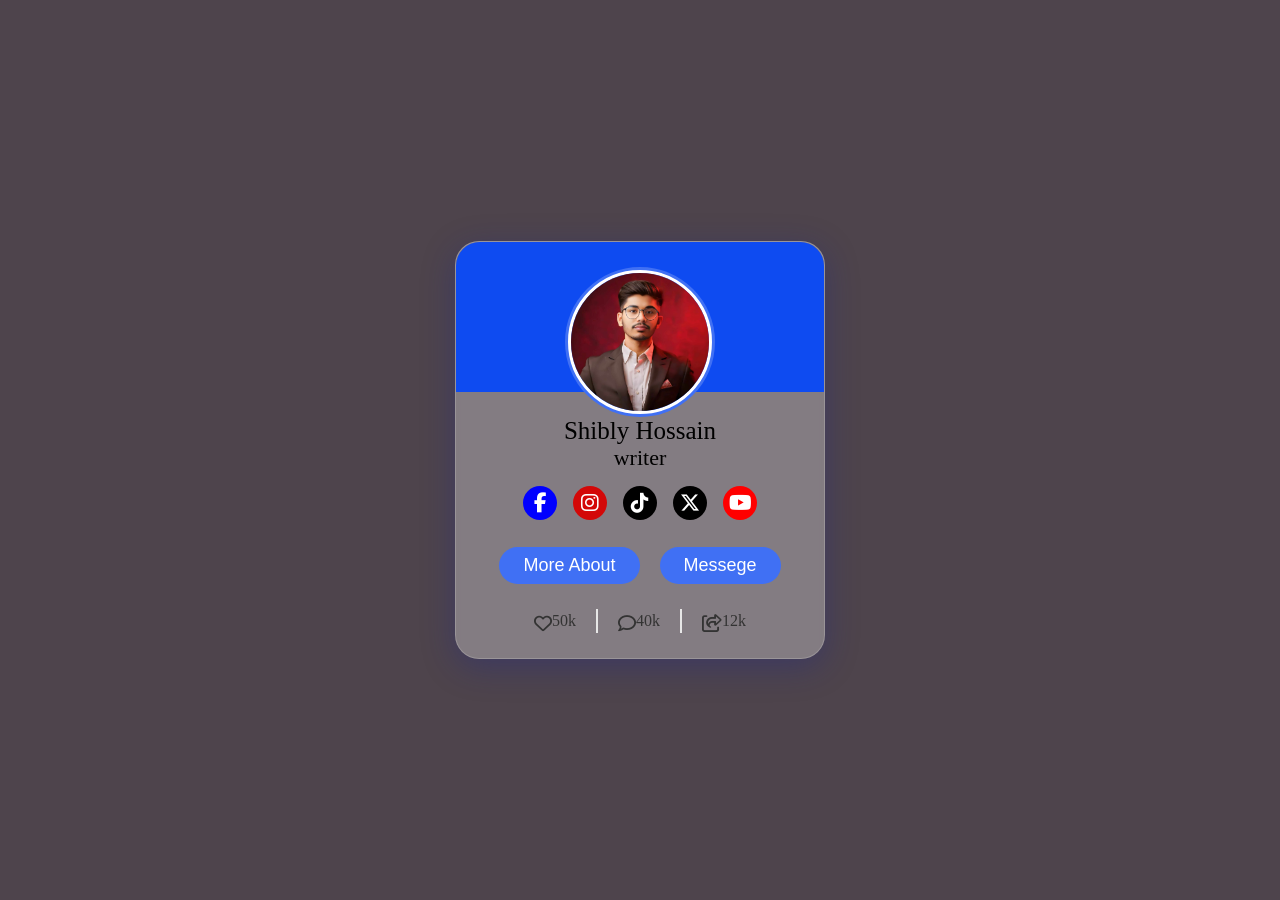
<file: index.html>
<!DOCTYPE html>
<html lang="en">
<head>
    <meta charset="UTF-8">
    <meta name="viewport" content="width=device-width, initial-scale=1.0">
    <link rel="stylesheet" href="https://cdnjs.cloudflare.com/ajax/libs/font-awesome/6.5.2/css/all.min.css" integrity="sha512-SnH5WK+bZxgPHs44uWIX+LLJAJ9/2PkPKZ5QiAj6Ta86w+fsb2TkcmfRyVX3pBnMFcV7oQPJkl9QevSCWr3W6A==" crossorigin="anonymous" referrerpolicy="no-referrer" />
    <!-- <link rel="stylesheet" href="style.css"> -->
    <title>Document</title>
    <style>
          *{
        margin: 0;
        padding: 0;
        box-sizing: border-box;

    }
    body{
        height: 100vh;
        display: flex;
        align-items: center;
        justify-content: center;
        background-color: #fff;

    }
    .profile-card{
        display: flex;
        flex-direction: column;
        align-items: center;
        max-width: 370px;
        width: 100%;
        background-color: #fff;
        border-radius: 24px;
        padding: 25px;
        /* box-shadow: 0 15px 15px 15px rgba(255, 0, 0, 0.1); */
        position: relative;
        background: rgba( 255, 255, 255, 0.3 );
        box-shadow: 0 8px 32px 0 rgba( 31, 38, 135, 0.37 );
        backdrop-filter: blur( 3px );
        -webkit-backdrop-filter: blur( 3px );
        border-radius: 24px;
        border: 1px solid rgba( 255, 255, 255, 0.18 );
    }

    .profile-card::before{
        content: '';
        position: absolute;
        top: 0;
        left: 0;
        border-radius: 24px 24px 0 0;
        height: 36%;
        width: 100%;
        background-color: #0e4bf1;
    }
    .image{
        position: relative;
        height: 150px;
        width: 150px;
        border-radius: 50%;
        background-color: #4070f4;
        padding: 3px;
    }
    .image .profile-img{
        height: 100%;
        width: 100%;
        object-fit: cover;
        border-radius: 50%;
        border: 3px solid #fff;

    }

    .profile-card .text-data{
        display: flex;
        flex-direction: column;
        align-items: center;
        color: black;
    }
    .text-data .name{
        font-size: 25px;
        font-weight: 500;
    }
    .text-data .job{
        font-size: 22px;
        font-weight: 500;
    }

    .profile-card .logo-button{
        display: flex;
        align-items: center;
        margin-top: 15px;
    }

    .logo-button .icon{
        display: flex;
        align-items: center;
        height: 34px;
        width: 34px;
        margin: 0 8px;
        border-radius: 50%;
        justify-content: center;
        color: #fff;
        font-size: 20px;
        background-color: #4070f4;
        text-decoration: none;
    }

    .logo-button .icon:hover{
        transform: translateY(-5px);
        box-shadow: 0 0.2em 1.5em 0 #0e4bf1;
    }

    .profile-card .buttons{
        display: flex;
        align-items: center;
        margin-top: 27px;
    }

    .buttons .button{
        color: #fff;
        font-size: 18px;
        background-color: #4070f4;
        border-radius: 24px;
        border: none;
        margin: 0 10px;
        padding: 8px 24px;
        cursor: pointer;
        transition: all 0.3S ease;
    }
    .buttons .button:hover{
        transform: translateY(-5px);
        box-shadow: 0 0.2em 1.5em 0 #0e4bf1;
        background-color: #0e4bf1;
    }

    .profile-card .heart{
        display: flex;
        align-items: center;
        margin-top: 25px;
    }
    .heart .data{
        display: flex;
        align-items: center;
        color: #333;
        padding: 0 20px;
        border-right: 2px solid #e7e7e7;
    }
    .data i{
        font-size: 18px;
        margin-top: 6px;
    }
    .data:last-child{
        border-right: none;
    }
    </style>
</head>
<body style="transition: background 1.50s;">
    <div class="profile-card">
        <div class="image"><img src="shibly.jpg" class="profile-img"></div>
        <div class="text-data"><span class="name">Shibly Hossain</span>
            <span class="job">writer</span>
        </div>
        <div class="logo-button">
            <a href="https://www.facebook.com/profile.php?id=100073772481391&mibextid=ZbWKwL" class="icon" style="background: blue">
                <i class="fa-brands fa-facebook-f"></i>
                </a>
                <a href="https://www.instagram.com/shibly_hossain9?igsh=MXFzajd6MHpxZGFqdQ==" class="icon" style="background: rgb(211, 8, 8)">
                <i class="fa-brands fa-instagram"></i>
                </a>
                <a href="https://www.tiktok.com/@shibly_hossain?_t=8nDjsebfrD6&_r=1" class="icon" style="background: black">
                <i class="fa-brands fa-tiktok"></i>
                </a>
               <a href="https://x.com/shibu9910?t=gZrXf2TSUoOc8xgBezun_Q&s=07" class="icon" style="background: black">
                <i class="fa-brands fa-x-twitter"></i>
                </a>
                <a href="https://youtube.com/@shiblyhossain?si=WPyd4Ga4NRrjxBDn" class="icon" style="background: #ff0000">
                <i class="fa-brands fa-youtube"></i>
                </a>
              </div>
              <div class="buttons">
                <button class="button" onclick="document.location='personal.html'">More About</button>
                <button class="button" onclick="document.location='https://wa.me/8801708708573'">Messege</button>
              </div>
              <div class="heart">
                <div class="data">
                <i class="fa-regular fa-heart"></i>
                <span class="num">50k</span>
                </div>
                <div class="data">
                <i class="fa-regular fa-comment"></i>
                <span class="num">40k</span>
                </div>
                <div class="data">
                <i class="fa-regular fa-share-from-square"></i>
                <span class="num">12k</span>
                </div>
              </div>
            </div>
        </div>
    </div>
    <script>
        const randomColor = () => '#' + Math.random().toString(16).substr(-6)
        const changeColor = () => document.body.style.backgroundColor = randomColor()
    
        setInterval(() => {
          changeColor()
        }, 1500)
    
        // start color animation as soon as document is ready
        document.onreadystatechange = () => {
          if (document.readyState === 'complete') {
            changeColor()
          }
        }
    </script>
</body>
</html>
</file>
<file: style.css>
*{
    margin: 0;
    padding: 0;
    box-sizing: border-box;

}
body{
    height: 100vh;
    display: flex;
    align-items: center;
    justify-content: center;
    background-color: #fff;

}
.profile-card{
    display: flex;
    flex-direction: column;
    align-items: center;
    max-width: 370px;
    width: 100%;
    background-color: #fff;
    border-radius: 24px;
    padding: 25px;
    box-shadow: 0 15px 15px 15px rgba(255, 0, 0, 0.1);
    position: relative;

}

.profile-card::before{
    content: '';
    position: absolute;
    top: 0;
    left: 0;
    border-radius: 24px 24px 0 0;
    height: 36%;
    width: 100%;
    background-color: #0e4bf1;
}
.image{
    position: relative;
    height: 150px;
    width: 150px;
    border-radius: 50%;
    background-color: #4070f4;
    padding: 3px;
}
.image .profile-img{
    height: 100%;
    width: 100%;
    object-fit: cover;
    border-radius: 50%;
    border: 3px solid #fff;

}

.profile-card .text-data{
    display: flex;
    flex-direction: column;
    align-items: center;
    color: black;
}
.text-data .name{
    font-size: 25px;
    font-weight: 500;
}
.text-data .job{
    font-size: 22px;
    font-weight: 500;
}

.profile-card .logo-button{
    display: flex;
    align-items: center;
    margin-top: 15px;
}

.logo-button .icon{
    display: flex;
    align-items: center;
    height: 34px;
    width: 34px;
    margin: 0 8px;
    border-radius: 50%;
    justify-content: center;
    color: #fff;
    font-size: 20px;
    background-color: #4070f4;
    text-decoration: none;
}

.profile-card .buttons{
    display: flex;
    align-items: center;
    margin-top: 27px;
}

.buttons .button{
    color: #fff;
    font-size: 18px;
    background-color: #4070f4;
    border-radius: 24px;
    border: none;
    margin: 0 10px;
    padding: 8px 24px;
    cursor: pointer;
    transition: all 0.3S ease;
}
.buttons .button:hover{
    background-color: #0e4bf1;
}

.profile-card .heart{
    display: flex;
    align-items: center;
    margin-top: 25px;
}
.heart .data{
    display: flex;
    align-items: center;
    color: #333;
    padding: 0 20px;
    border-right: 2px solid #e7e7e7;
}
.data i{
    font-size: 18px;
    margin-top: 6px;
}
.data:last-child{
    border-right: none;
}
</file>
